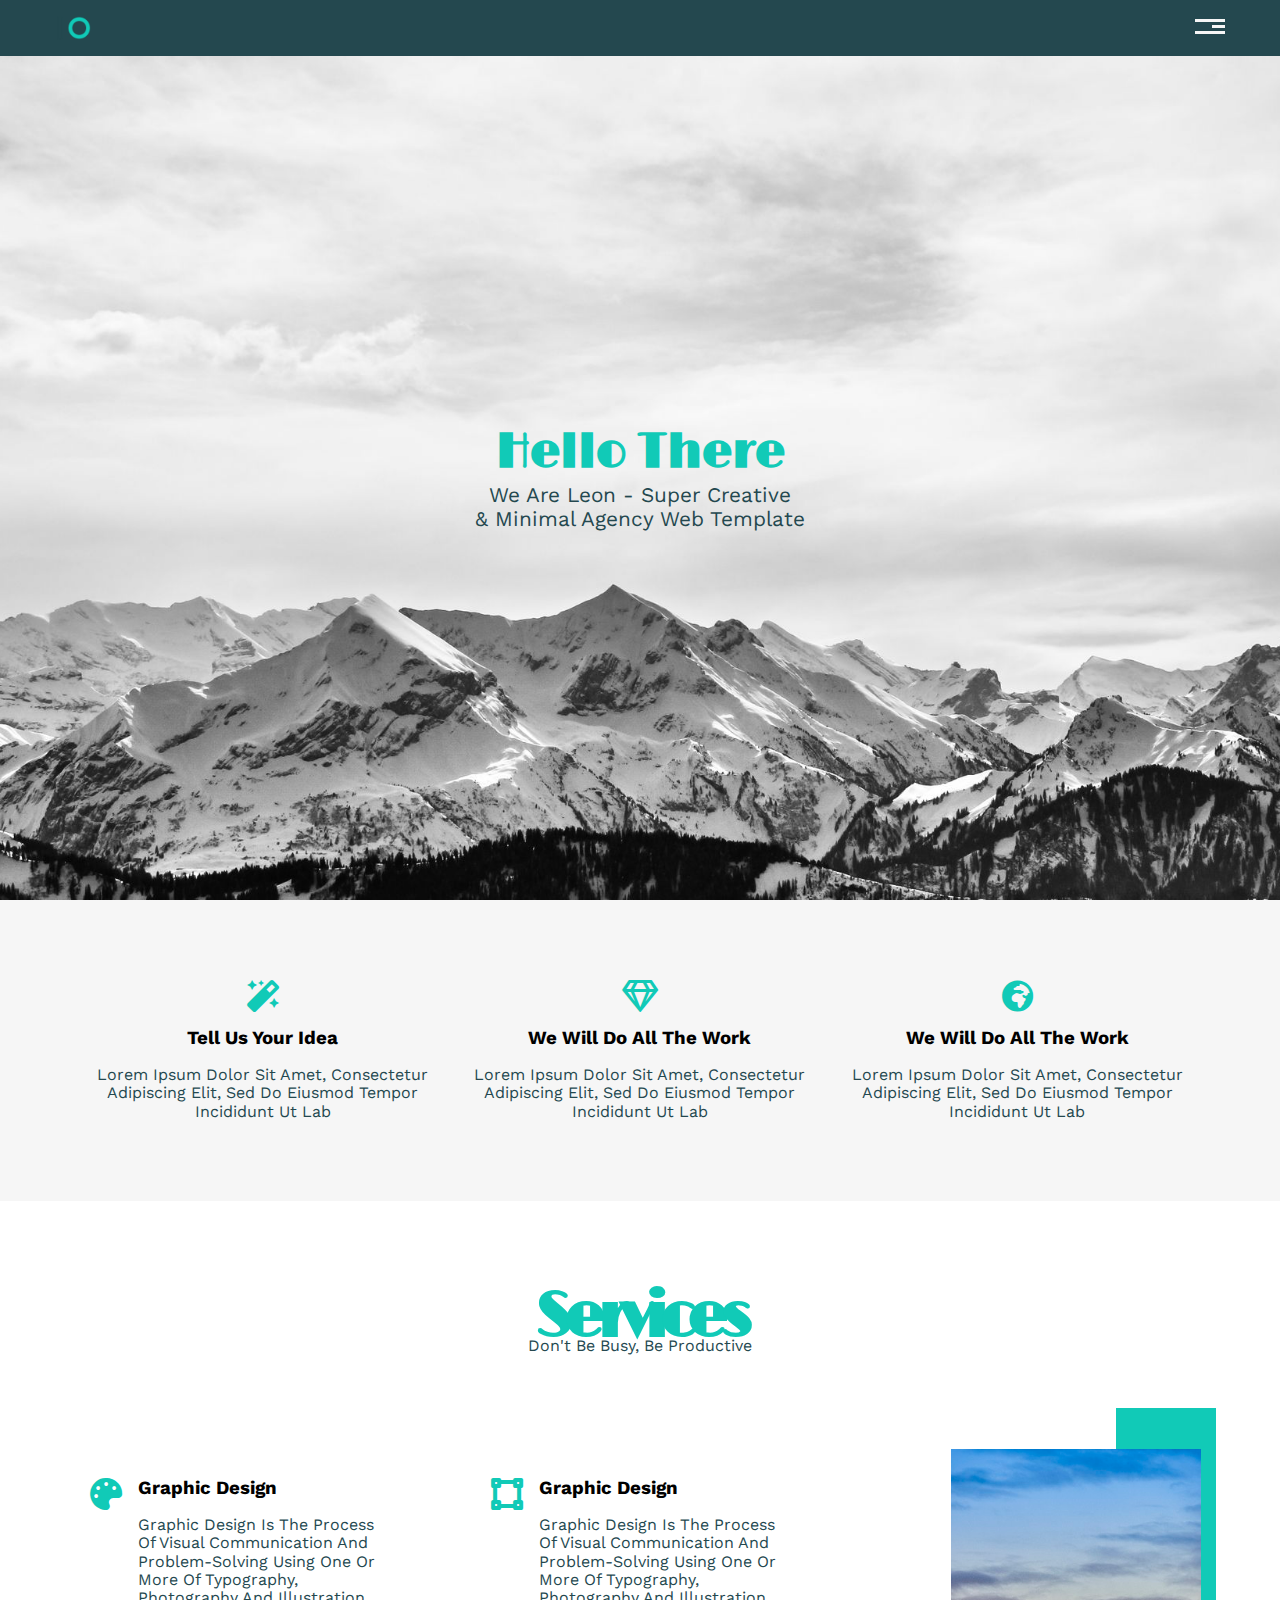
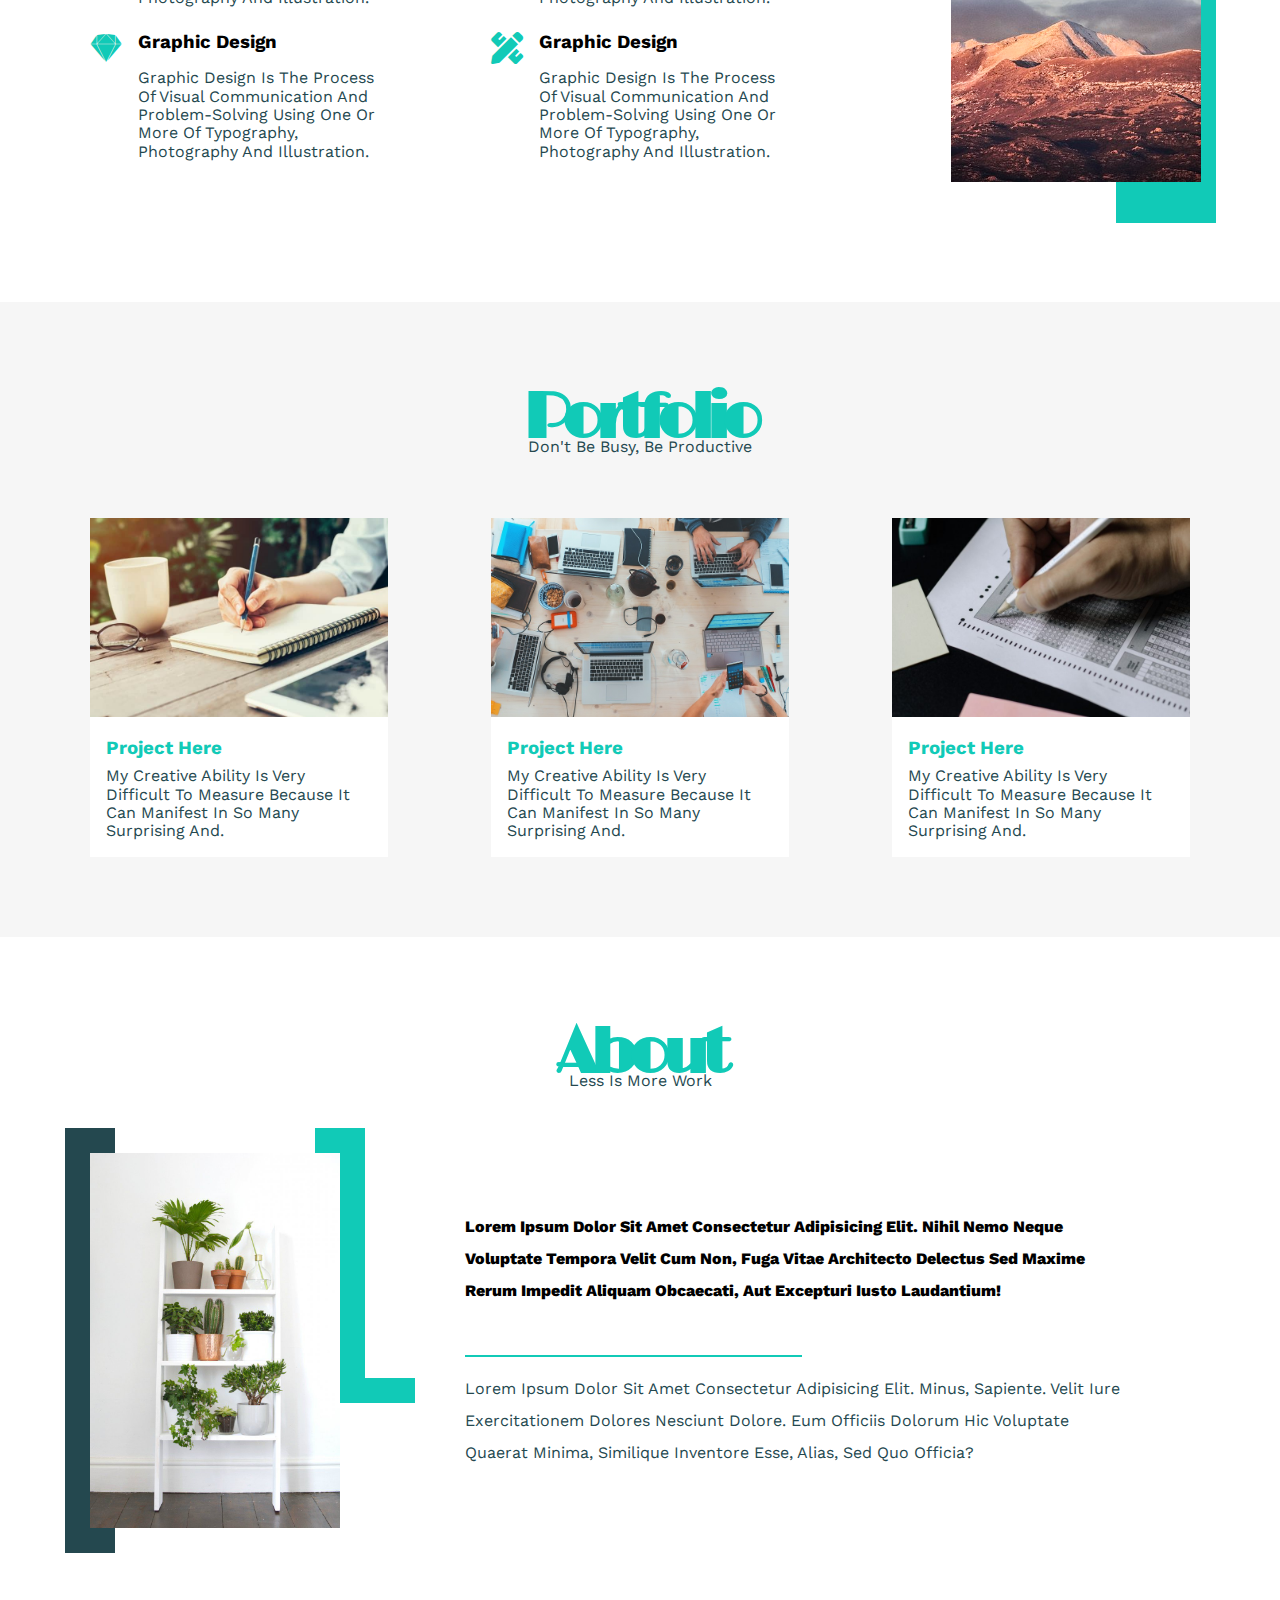
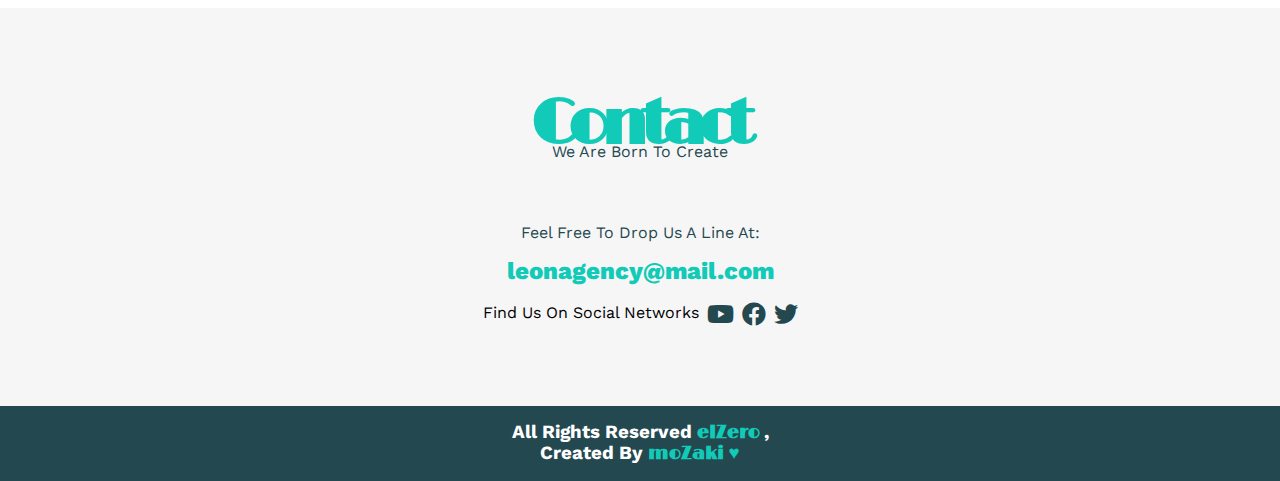
<file: index.html>
<!DOCTYPE html>
<html lang="en">

<head>
  <meta charset="UTF-8">
  <meta http-equiv="X-UA-Compatible" content="IE=edge">
  <meta name="viewport" content="width=device-width, initial-scale=1.0">
  <title>leon</title>
  <!-- my icon -->
  <link rel="shortcut icon" href="img/logo.png" type="image/x-icon">
  <!-- css stylesheet -->
  <link rel="stylesheet" href="css/style.css">
  <!-- normalize -->
  <link rel="stylesheet" href="css/normalize-2.css">
  <!-- main font -->
  <link rel="preconnect" href="https://fonts.gstatic.com">
  <link href="https://fonts.googleapis.com/css2?family=Work+Sans&display=swap" rel="stylesheet">
  <!-- title font -->
  <link rel="preconnect" href="https://fonts.gstatic.com">
  <link href="https://fonts.googleapis.com/css2?family=Limelight&display=swap" rel="stylesheet">
  <!-- icons -->
  <link rel="stylesheet" href="css/all.min.css">
</head>

<body>
  <!-- header section -->
  <header class="header">
    <!-- navbar -->
    <div class="container">
      <nav class="navbar">
        <img src="img/logo.png" alt="logo" class="logo">
        <div class="links">
          <span class="icons">
            <span class="icon">
            </span>
            <span class="icon">
            </span>
            <span class="icon">
            </span>
          </span>
          <ul>
            <li><a href="#services">services</a></li>
            <li><a href="#portfolio">portfolio</a></li>
            <li><a href="#about">about</a></li>
            <li><a href="#contact">contact</a></li>
          </ul>
        </div>
      </nav>
    </div>
    <!-- banner -->
    <div class="banner">
      <div class="container">
        <div class="banner__info">
          <h1>Hello There</h1>
          <p>We are Leon - Super Creative <br>
            & Minimal Agency Web Template
          </p>
        </div>
      </div>
    </div>
  </header>
  <!-- end of header section -->


  <!-- features section -->
  <section id="features" class="features">
    <div class="container">
      <!-- single feat -->
      <div class="feat">
        <i class="fas fa-magic fa-2x"></i>
        <h3>Tell Us Your Idea</h3>
        <p>Lorem ipsum dolor sit amet, consectetur adipiscing elit, sed do eiusmod tempor incididunt ut lab</p>
      </div>
      <!-- single feat -->
      <div class="feat">
        <i class="far fa-gem fa-2x"></i>
        <h3>We Will Do All The Work</h3>
        <p>Lorem ipsum dolor sit amet, consectetur adipiscing elit, sed do eiusmod tempor incididunt ut lab</p>
      </div>
      <!-- single feat -->
      <div class="feat">
        <i class="fas fa-globe-africa fa-2x"></i>
        <h3>We Will Do All The Work </h3>
        <p>Lorem ipsum dolor sit amet, consectetur adipiscing elit, sed do eiusmod tempor incididunt ut lab</p>
      </div>
    </div>
  </section>
  <!-- end of features section -->

  <!-- services section -->
  <section id="services" class="services">
    <!-- heading -->
    <div class="heading">
      <h2>services</h2>
      <p>Don't be busy, be productive</p>
    </div>
    <div class="container">
      <!-- col 1 -->
      <div class="col">
        <!-- single-service -->
        <div class="single-service">
          <i class="single-service__icon fas fa-palette fa-2x"></i>
          <div class="single-service__text">
            <h3>Graphic Design</h3>
            <p>Graphic design is the process of visual communication and problem-solving using one or more of
              typography, photography and illustration.</p>
          </div>
        </div>
        <!-- single-service -->
        <div class="single-service">
          <i class="single-service__icon fab fa-sketch fa-2x"></i>
          <div class="single-service__text">
            <h3>Graphic Design</h3>
            <p>Graphic design is the process of visual communication and problem-solving using one or more of
              typography, photography and illustration.</p>
          </div>
        </div>
      </div>
      <!-- col 2 -->
      <div class="col">
        <!-- single-service -->
        <div class="single-service">
          <i class="single-service__icon fas fa-vector-square fa-2x"></i>
          <div class="single-service__text">
            <h3>Graphic Design</h3>
            <p>Graphic design is the process of visual communication and problem-solving using one or more of
              typography, photography and illustration.</p>
          </div>
        </div>
        <!-- single-service -->
        <div class="single-service">
          <i class="single-service__icon fas fa-pencil-ruler fa-2x"></i>
          <div class="single-service__text">
            <h3>Graphic Design</h3>
            <p>Graphic design is the process of visual communication and problem-solving using one or more of
              typography, photography and illustration.</p>
          </div>
        </div>
      </div>
      <!-- col 3 -->
      <div class="col col-3">
        <div class="single-service single-service__img">
          <img src="img/services.jpeg" alt="" class="single-service__img">
        </div>
      </div>
  </section>
  <!-- end of services section -->

  <!-- portfolio section -->
  <section id="portfolio" class="portfolio">
    <!-- heading -->
    <div class="heading">
      <h2>Portfolio</h2>
      <p>Don't be busy, be productive
      </p>
    </div>
    <div class="container">
      <!-- col 1 -->
      <div class="col">
        <!-- single-cart -->
        <div class="single-cart">
          <img class="single-car__img" src="img/portfolio-1.jpeg" alt="">
          <div class="single-cart__text">
            <h3>Project Here</h3>
            <p>My creative ability is very difficult to measure because it can manifest in so many surprising and.</p>
          </div>
        </div>
      </div>
      <!-- col 2 -->
      <div class="col">
        <!-- single-cart -->
        <div class="single-cart">
          <img class="single-car__img" src="img/portfolio-2.jpeg" alt="">
          <div class="single-cart__text">
            <h3>Project Here</h3>
            <p>My creative ability is very difficult to measure because it can manifest in so many surprising and.</p>
          </div>
        </div>
      </div>
      <!-- col 3 -->
      <div class="col">
        <!-- single-cart -->
        <div class="single-cart">
          <img class="single-car__img" src="img/3.jpeg" alt="">
          <div class="single-cart__text">
            <h3>Project Here</h3>
            <p>My creative ability is very difficult to measure because it can manifest in so many surprising and.</p>
          </div>
        </div>
      </div>
    </div>
  </section>
  <!-- end of portfolio section -->

  <!-- about section -->
  <section id="about" class="about">
    <!-- heading -->
    <div class="heading">
      <h2>about</h2>
      <p>Less is more work</p>
    </div>
    <div class="container">
      <div class="about-img">
        <img src="img/about.jpeg" alt="">
      </div>
      <div class="about-text">
        <h4>Lorem ipsum dolor sit amet consectetur adipisicing elit. Nihil nemo neque voluptate tempora velit cum non,
          fuga vitae architecto delectus sed maxime rerum impedit aliquam obcaecati, aut excepturi iusto laudantium!
        </h4>
        <hr class="line">
        </hr>
        <p>Lorem ipsum dolor sit amet consectetur adipisicing elit. Minus, sapiente. Velit iure exercitationem dolores
          nesciunt dolore. Eum officiis dolorum hic voluptate quaerat minima, similique inventore esse, alias, sed quo
          officia?</p>
      </div>
    </div>
  </section>
  <!-- end of about section -->

  <!-- contact section -->
  <section id="contact" class="contact">
    <!-- heading -->
    <div class="heading">
      <h2>Contact</h2>
      <p>We are born to create</p>
    </div>
    <div class="container">
      <p>Feel free to drop us a line at:</p>
      <a href="leonagency@mail.com">leonagency@mail.com</a>
      <div class="contact-icons">
        Find Us On Social Networks
        <i class="fab fa-youtube fa-x2"></i>
        <i class="fab fa-facebook fa-x2"></i>
        <i class="fab fa-twitter fa-x2"></i>
      </div>
    </div>
  </section>
  <!-- end of contact section -->

  <!-- footer section -->
  <footer id="footer" class="footer">
    <div class="container">
      <h3 class="">all rights reserved
        <a href="" class="elZero" target="_blanck"> elZero
        </a>
        , <br> created by
        <a href="https://www.linkedin.com/in/mohamed-zaki-a28b021a5/" class="me" target="_blanck">
          moZaki &hearts;
        </a>
      </h3>
    </div>
  </footer>
  <!-- end of footer section -->
</body>

</html>
</file>
<file: css/style.css>
html {
  scroll-behavior: smooth !important;
}
* {
  box-sizing: border-box;
  padding: 0;
  margin: 0;
}
/* variable */
:root {
  --mainFont: "Work Sans", sans-serif;
  --titleFont: "Limelight", cursive;
  --mainColor: #11cab7;
  --mainGray: #24484f;
  --mainLightGray: #f6f6f6;
  --mainPadding: 5rem 0;
  --mainTransition: 0.4s all ease-in-out;
}
/* general */
body {
  overflow-x: hidden;
  font-family: var(--mainFont);
  text-transform: capitalize;
}
.container {
  margin: auto;
  width: 88%;
}
.heading {
  text-align: center;
}
.heading h2 {
  font-family: var(--titleFont);
  color: var(--mainColor);
  font-weight: 800;
  font-size: 4rem;
  margin: 0 !important;
  letter-spacing: -8px;
}
.heading p {
  color: var(--mainGray);
  margin: -18px !important;
}
/*## media quary ##*/
/* small */
@media (min-width: 768px) {
  .container {
    width: 750px;
  }
}
/* medium */
@media (min-width: 992px) {
  .container {
    width: 970px;
  }
}
/* large */
@media (min-width: 1200px) {
  .container {
    width: 1170px;
  }
}

/*## header section ##*/
.header {
  background-color: var(--mainGray);
}
.header .navbar {
  display: flex;
  justify-content: space-between;
  align-items: center;
  padding: 1rem 0;
}
.header .logo {
  width: 60px;
  cursor: pointer;
}
.header .links {
  position: relative;
}
.header .links:hover ul {
  display: block;
}
.header .links ul {
  display: none;
  list-style: none;
  margin: 0;
  padding: 0;
  background-color: var(--mainLightGray);
  min-width: 200px;
  position: absolute;
  right: 0;
  top: calc(100% + 19px);
  border-radius: 5px;
  -webkit-border-radius: 5px;
  -moz-border-radius: 5px;
  -ms-border-radius: 5px;
  -o-border-radius: 5px;
}
.header .links ul::before {
  content: "";
  border-width: 10px;
  border-color: transparent transparent var(--mainLightGray) transparent;
  border-style: solid;
  position: absolute;
  right: 5px;
  top: -20px;
}
.header .links ul li:not(:last-child) {
  border-bottom: 1px solid var(--mainGray);
}
.header .links ul a {
  display: block;
  padding: 12px;
  text-decoration: none;
  color: var(--mainGray);
  transition: var(--mainTransition);
  -webkit-transition: var(--mainTransition);
  -moz-transition: var(--mainTransition);
  -ms-transition: var(--mainTransition);
  -o-transition: var(--mainTransition);
}
.header .links ul a:hover {
  padding-left: 15px;
  color: var(--mainColor);
}
.header .icons {
  width: 30px;
  display: flex;
  flex-wrap: wrap;
  justify-content: flex-end;
}
.header .icons .icon {
  background-color: var(--mainLightGray);
  height: 3px;
  width: 100%;
  margin-bottom: 3px;
}
.header .icons .icon:nth-child(2) {
  width: 44%;
  transition: var(--mainTransition);
  -webkit-transition: var(--mainTransition);
  -moz-transition: var(--mainTransition);
  -ms-transition: var(--mainTransition);
  -o-transition: var(--mainTransition);
}
.header .icons:hover .icon:nth-child(2) {
  width: 100%;
}
/* banner */
.banner {
  display: flex;
  text-align: center;
  background-image: url("../img/bannerBG.jpeg");
  background-position: center;
  background-size: cover;
  background-repeat: no-repeat;
  height: calc(100vh - 56px);
}
.banner h1 {
  font-family: var(--titleFont);
  color: var(--mainColor);
  font-size: 3rem;
  padding-bottom: 0.25rem;
  margin: 0;
}
.banner p {
  color: var(--mainGray);
  font-size: 1.3rem;
}
/*## end of header section ##*/

/*## features section ##*/
.features {
  background-color: var(--mainLightGray);
  padding: var(--mainPadding);
  text-align: center;
}
.features .container {
  padding-right: 2.2rem;
  padding-left: 2.2rem;
  display: grid;
  grid-template-columns: repeat(auto-fill, minmax(300px, 1fr));
  justify-content: center;

  grid-gap: 2rem;
}
.features .feat i {
  color: var(--mainColor);
}
.features .feat h3 {
  padding: 1rem;
}
.features .feat p {
  color: var(--mainGray);
}
/*## end of features section ##*/

/*##  section ##*/
/*## end of  section ##*/

/*## services section ##*/
.services {
  padding: var(--mainPadding);
}
.services .container {
  padding-top: 5rem;
  display: grid;
  grid-template-columns: repeat(auto-fill, minmax(300px, 1fr));
  justify-content: center;
  align-items: center;
  grid-gap: 2rem;
}
.services .single-service {
  display: flex;
  padding-right: 2.2rem;
  padding-left: 2.2rem;
}
.services .single-service:first-child {
  margin-bottom: 1.5rem;
}

.services .single-service i {
  color: var(--mainColor);
  margin-right: 1rem;
}
.services .single-service h3 {
  padding-bottom: 1rem;
}
.services .single-service p {
  color: var(--mainGray);
}
.single-service__img {
  position: relative;
  width: 250px;
  text-align: center;
  margin: 1rem auto;
}
.single-service__img::before {
  position: absolute;
  content: "";
  width: 100px;
  height: calc(100% + 50px);
  top: -25px;
  right: -50px;
  z-index: -1;
  background-color: var(--mainColor);
}
@media (max-width: 768px) {
  .services .single-service {
    flex-direction: column;
    text-align: center;
  }
  .services .single-service i {
    margin: 0;
  }
  .services .single-service h3 {
    padding: 1rem 0;
  }
}
@media (max-width: 973px) {
  .col-3 {
    display: none;
  }
}
/*## end of services section ##*/

/*## portfolio section ##*/
.portfolio {
  padding: var(--mainPadding);
  background-color: var(--mainLightGray);
}
.portfolio .container {
  padding-top: 5rem;
  display: grid;
  grid-template-columns: repeat(auto-fill, minmax(300px, 1fr));
  justify-content: center;
  align-items: center;
  grid-gap: 2rem;
}
.portfolio .single-cart {
  margin-right: 2.2rem;
  margin-left: 2.2rem;
  background-color: white;
}
.portfolio .single-cart img {
  width: 100%;
}
.portfolio .single-cart__text {
  padding: 1rem;
}
.portfolio .single-cart__text h3 {
  color: var(--mainColor);
  padding-bottom: 0.5rem;
}
.portfolio .single-cart__text p {
  color: var(--mainGray);
}
/*## end of portfolio section ##*/

/*## about section ##*/
.about {
  padding: var(--mainPadding);
}
.about .container {
  padding-top: 5rem;
  display: flex;
  flex-wrap: wrap;
  justify-content: space-between;
}
.about .about-img {
  position: relative;
  width: 250px;
  height: 375px;
  margin-right: 2.2rem;
  margin-left: 2.2rem;
}
.about .about-img img {
  max-width: 100%;
}
.about .about-img::before {
  position: absolute;
  content: "";
  width: 50px;
  height: calc(100% + 50px);
  top: -25px;
  left: -25px;
  z-index: -1;
  background-color: var(--mainGray);
}
.about .about-img::after {
  position: absolute;
  content: "";
  width: 50px;
  height: 250px;
  top: -25px;
  right: -75px;
  z-index: -1;
  border-bottom: 25px solid var(--mainColor);
  border-left: 50px solid var(--mainColor);
}
.about-text {
  flex-basis: calc(100% - 500px);
  margin: auto;
}
.about-text h4 {
  font-weight: 800;
  line-height: 2 !important;
}
.about-text hr {
  color: var(--mainColor);
  width: 50%;
  border: solid 1px;
  margin: 3rem 0 1rem 0;
}
.about-text p {
  color: var(--mainGray);
  line-height: 2;
}
@media (max-width: 992px) {
  .about .container {
    flex-direction: column;
    text-align: center;
  }
  .about .about-img {
    margin: auto;
  }
  .about-text {
    margin-top: 5rem;
  }
  .about-text hr {
    margin: 3rem auto 1rem;
  }
}
@media (max-width: 768px) {
  .about .about-img::before,
  .about .about-img::after {
    display: none;
  }
}
/*## end of about section ##*/

/*## contact section ##*/
.contact {
  padding: var(--mainPadding);
  background-color: var(--mainLightGray);
}
.contact .container {
  padding-top: 5rem;
  text-align: center;
}
.contact .container p {
  color: var(--mainGray);
}
.contact .container a {
  display: block;
  cursor: pointer;
  text-transform: lowercase;
  padding: 1rem;
  color: var(--mainColor);
  text-decoration: none;
  font-size: 1.5rem;
  font-weight: 800;
}
.contact-icons {
  display: flex;
  flex-wrap: nowrap;
  justify-content: center;
  align-items: center;
  align-content: center;
}
.contact-icons i {
  color: var(--mainGray);
  font-size: 1.5rem;
  margin-left: 0.5rem;
  transition: var(--mainTransition);
  -webkit-transition: var(--mainTransition);
  -moz-transition: var(--mainTransition);
  -ms-transition: var(--mainTransition);
  -o-transition: var(--mainTransition);
}
.contact-icons i:hover {
  color: var(--mainColor);
}
/*## end of contact section ##*/

/*## footer section ##*/
.footer {
  background-color: var(--mainGray);
  padding: 1rem;
  text-align: center;
  color: white;
}
.elZero,
.me {
  font-family: var(--titleFont);
  text-transform: none;
  color: var(--mainColor);
  text-decoration: none;
  cursor: pointer;
  transition: var(--mainTransition);
  -webkit-transition: var(--mainTransition);
  -moz-transition: var(--mainTransition);
  -ms-transition: var(--mainTransition);
  -o-transition: var(--mainTransition);
}
.elZero:hover,
.me:hover {
  color: white;
}
/*## end of footer section ##*/
</file>
